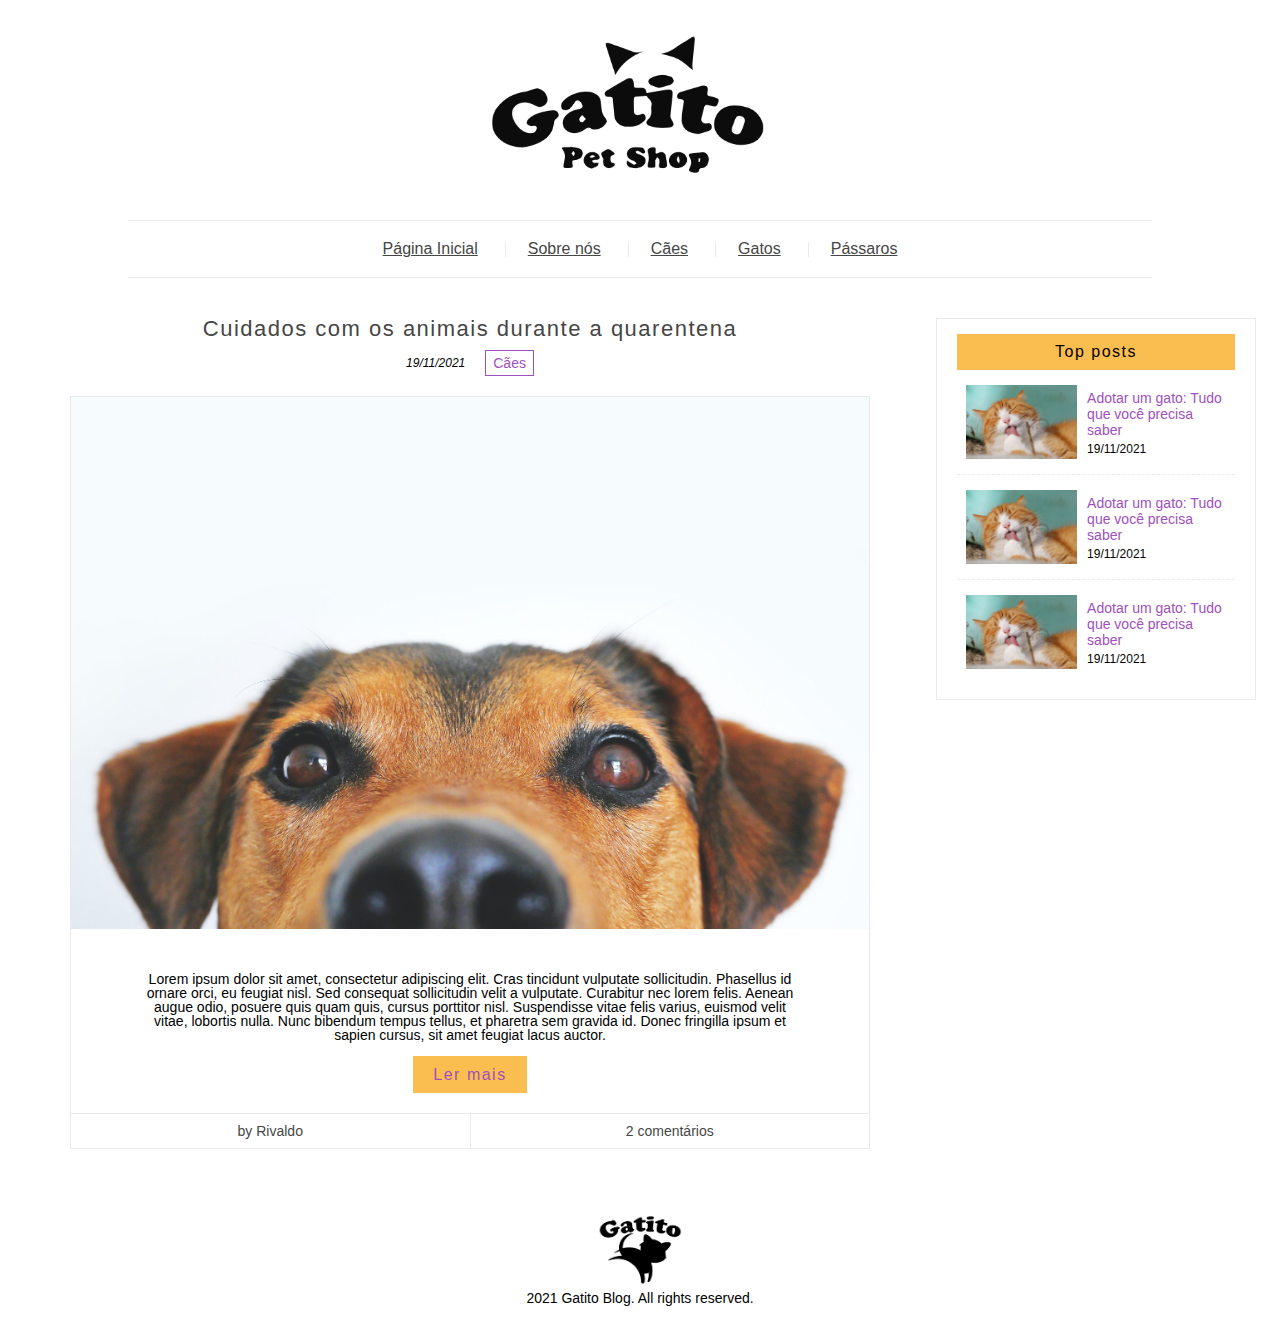
<file: index.html>
<!DOCTYPE html>
<html>

<head>
  <meta charset="UTF-8">
  <meta http-equiv="X-UA-Compatible" content="IE=edge">
  <meta name="viewport" content="width=device-width, initial-scale=1.0">
  <title>Gatito Petshot</title>
  <link rel="stylesheet" href="css/reset.css">
  <link rel="stylesheet" href="css/style.css">
</head>

<body>
  <header class="header">
    <figure class="header__logo">
      <img src="assets/img/logo.png" alt="Logo com um imagem de gatinho" class="header__img">
    </figure>
    <nav class="header__menu menu">
      <ul class="menu__list">
        <li class="menu__links"><a href="index.html" class="menu__link">Página Inicial</a></li>
        <li class="menu__links"><a href="about.html" class="menu__link">Sobre nós</a></li>
        <li class="menu__links"><a href="index.html" class="menu__link">Cães</a></li>
        <li class="menu__links"><a href="index.html" class="menu__link">Gatos</a></li>
        <li class="menu__links"><a href="index.html" class="menu__link">Pássaros</a></li>
      </ul>
    </nav>
  </header>
  <main class="main">
    <div class="main__content">
      <article class="main__post">
        <a href="article.html" class="main__title">Cuidados com os animais durante a quarentena</a>
        <div class="main__subtitle">
          <p class="main__date">19/11/2021</p>
          <span class="main__tag">Cães</span>
        </div>
        <div class="main__details">
          <img src="assets/img/dog.jpg" alt="Cachorro" class="main__img">
          <p class="main__description">
            Lorem ipsum dolor sit amet, consectetur adipiscing elit.
            Cras tincidunt vulputate sollicitudin. Phasellus id ornare orci,
            eu feugiat nisl. Sed consequat sollicitudin velit a vulputate.
            Curabitur nec lorem felis. Aenean augue odio, posuere quis quam quis,
            cursus porttitor nisl. Suspendisse vitae felis varius,
            euismod velit vitae, lobortis nulla. Nunc bibendum tempus tellus,
            et pharetra sem gravida id. Donec fringilla ipsum et sapien cursus,
            sit amet feugiat lacus auctor.
          </p>
          <a href="#" class="main__btn">Ler mais</a>
          <div class="main__info">
            <div class="main__author">
              <p class="main__p">by Rivaldo</p>
            </div>
            <div class="main__comments">
              <a href="#" class="main__a">2 comentários</a>
            </div>
          </div>
        </div>
      </article>
    </div>
    <div class="main__sidebar sidebar">
      <aside class="sidebar__top">
        <p class="sidebar__title">Top posts</p>
        <ul class="sidebar__posts">
          <li class="sidebar__list">
            <img src="assets/img/cat.jpg" alt="Gato" class="sidebar__img">
            <div class="sidebar__details">
              <a href="article.html" class="sidebar__post-title">Adotar um gato: Tudo que você precisa saber</a>
              <p class="sidebar__post-date">19/11/2021</p>
            </div>
          </li>
          <li class="sidebar__list">
            <img src="assets/img/cat.jpg" alt="Gato" class="sidebar__img">
            <div class="sidebar__details">
              <a href="article.html" class="sidebar__post-title">Adotar um gato: Tudo que você precisa saber</a>
              <p class="sidebar__post-date">19/11/2021</p>
            </div>
          </li>
          <li class="sidebar__list">
            <img src="assets/img/cat.jpg" alt="Gato" class="sidebar__img">
            <div class="sidebar__details">
              <a href="article.html" class="sidebar__post-title">Adotar um gato: Tudo que você precisa saber</a>
              <p class="sidebar__post-date">19/11/2021</p>
            </div>
          </li>
        </ul>
      </aside>
    </div>
  </main>
  <footer class="footer">
    <img src="assets/img/footer-logo.png" alt="Footer logo com imagem de um pety" class="footer__logo">
    <p class="footer__txt">2021 Gatito Blog. All rights reserved.</p>
  </footer>
</body>

</html>
</file>
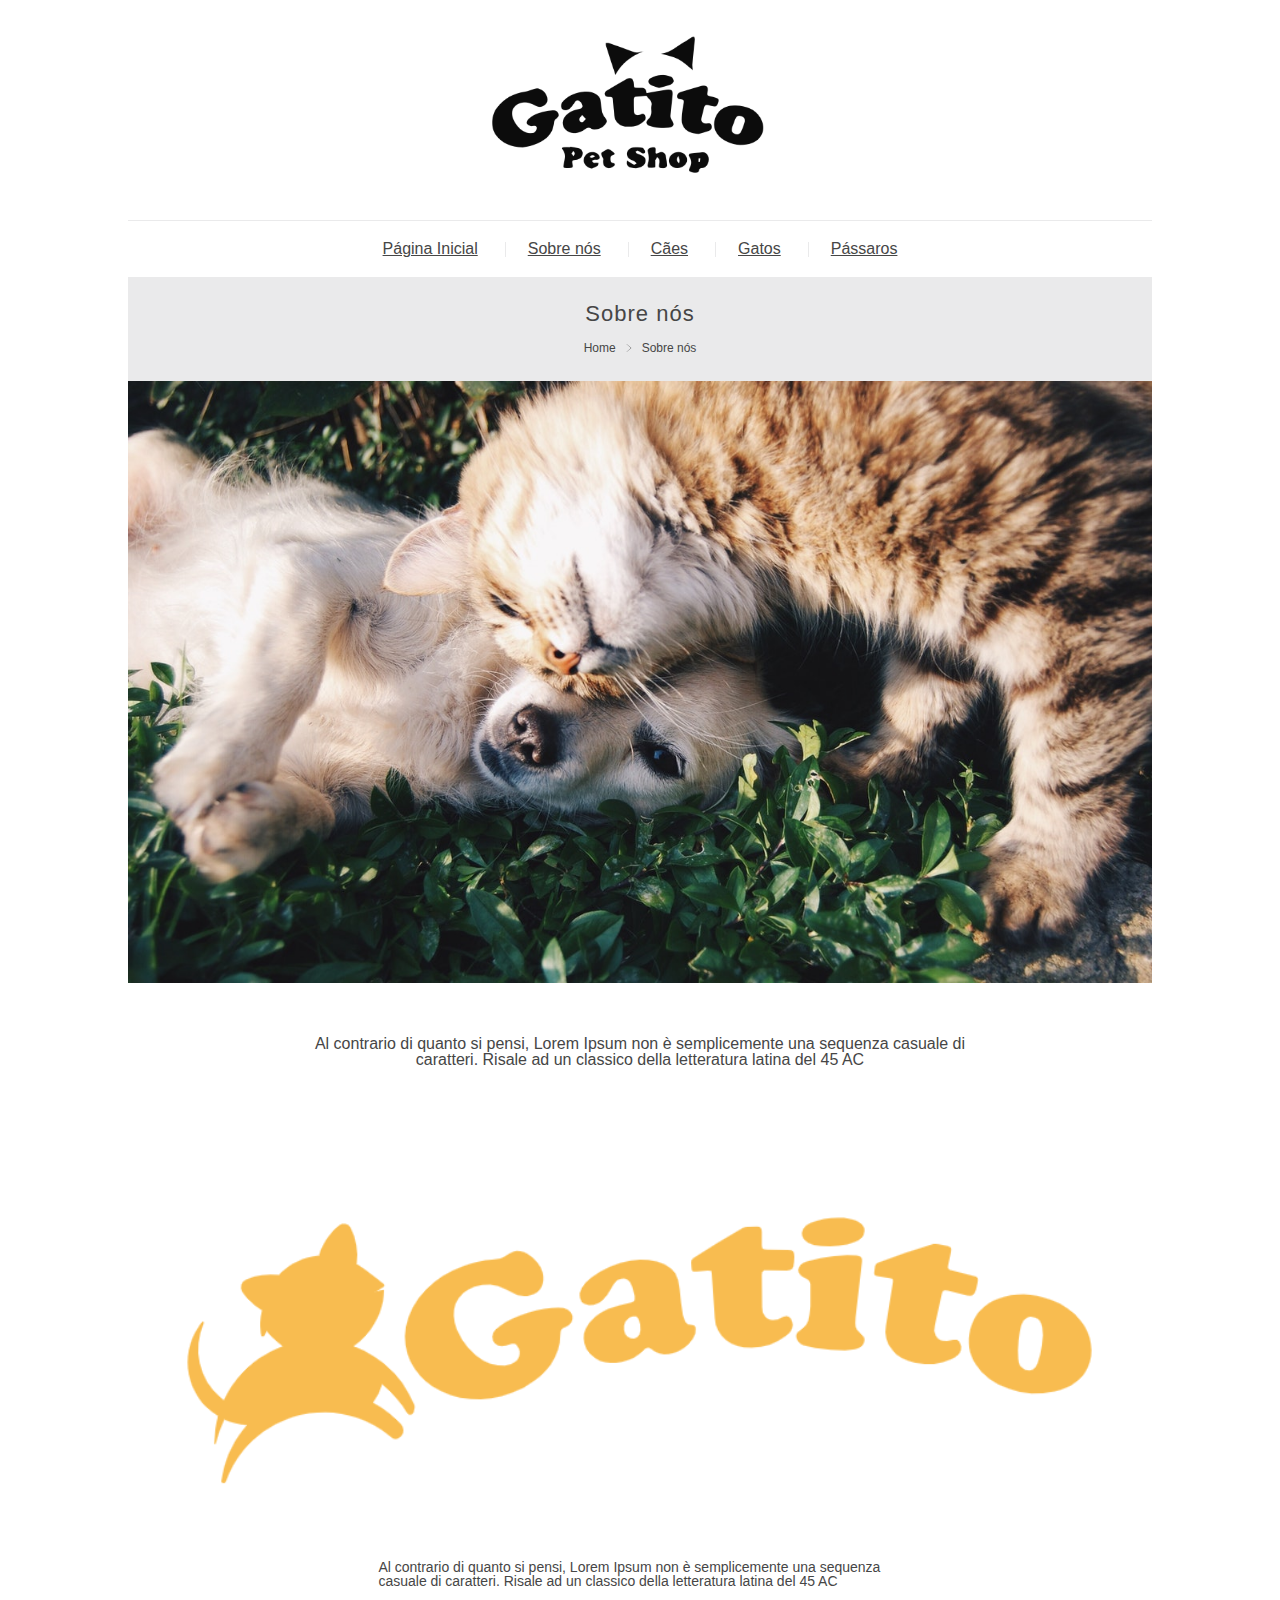
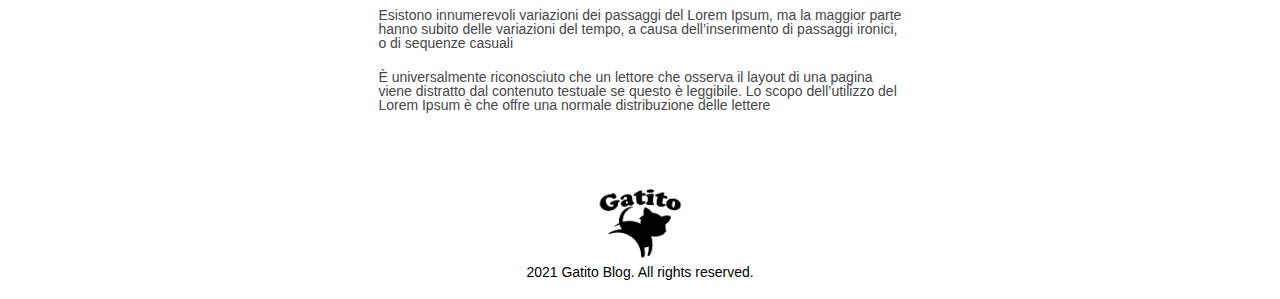
<file: about.html>
<!DOCTYPE html>
<html>

<head>
  <meta charset="UTF-8">
  <meta http-equiv="X-UA-Compatible" content="IE=edge">
  <meta name="viewport" content="width=device-width, initial-scale=1.0">
  <title>Gatito Petshot</title>
  <link rel="stylesheet" href="css/reset.css">
  <link rel="stylesheet" href="css/style.css">
</head>

<body>
  <header class="header">
    <figure class="header__logo">
      <img src="assets/img/logo.png" alt="Logo com um imagem de gatinho" class="header__img">
    </figure>
    <nav class="header__menu menu">
      <ul class="menu__list">
        <li class="menu__links"><a href="index.html" class="menu__link">Página Inicial</a></li>
        <li class="menu__links"><a href="about.html" class="menu__link">Sobre nós</a></li>
        <li class="menu__links"><a href="index.html" class="menu__link">Cães</a></li>
        <li class="menu__links"><a href="index.html" class="menu__link">Gatos</a></li>
        <li class="menu__links"><a href="index.html" class="menu__link">Pássaros</a></li>
      </ul>
    </nav>
  </header>
  <article class="about">
    <div class="about__title">
      <h1 class="about__h1">Sobre nós</h1>
      <div class="about__breadcrumb breadcrumb">
        <a href="index.html" class="breadcrumb__link">Home</a>
        <img src="assets/img/arrow.svg" alt="Seta" class="breadcrumb__img">
        <a href="about.html" class="breadcrumb__link">Sobre nós</a>
      </div>
    </div>
    <div class="about__content">
      <img src="assets/img/dog-cat.jpg" alt="Dog and cat" class="about__img">
      <p class="about__intro">Al contrario di quanto si pensi, Lorem Ipsum non è semplicemente una sequenza casuale di
        caratteri. Risale ad un classico della letteratura latina del 45 AC</p>
      <div class="about__split">
        <img src="assets/img/about.png" alt="Gatito" class="about__img_description">
        <div class="about__txt">
          <p class="about__p">Al contrario di quanto si pensi, Lorem Ipsum non è semplicemente una sequenza casuale di
            caratteri. Risale ad un classico della letteratura latina del 45 AC</p>
          <p class="about__p">Esistono innumerevoli variazioni dei passaggi del Lorem Ipsum, ma la maggior parte hanno
            subito delle variazioni del tempo, a causa dell’inserimento di passaggi ironici, o di sequenze casuali</p>
          <p class="about__p">È universalmente riconosciuto che un lettore che osserva il layout di una pagina viene
            distratto dal contenuto testuale se questo è leggibile. Lo scopo dell’utilizzo del Lorem Ipsum è che offre
            una normale distribuzione delle lettere</p>
        </div>
      </div>
    </div>
  </article>
  <footer class="footer">
    <img src="assets/img/footer-logo.png" alt="Footer logo com imagem de um pety" class="footer__logo">
    <p class="footer__txt">2021 Gatito Blog. All rights reserved.</p>
  </footer>
</body>

</html>
</file>
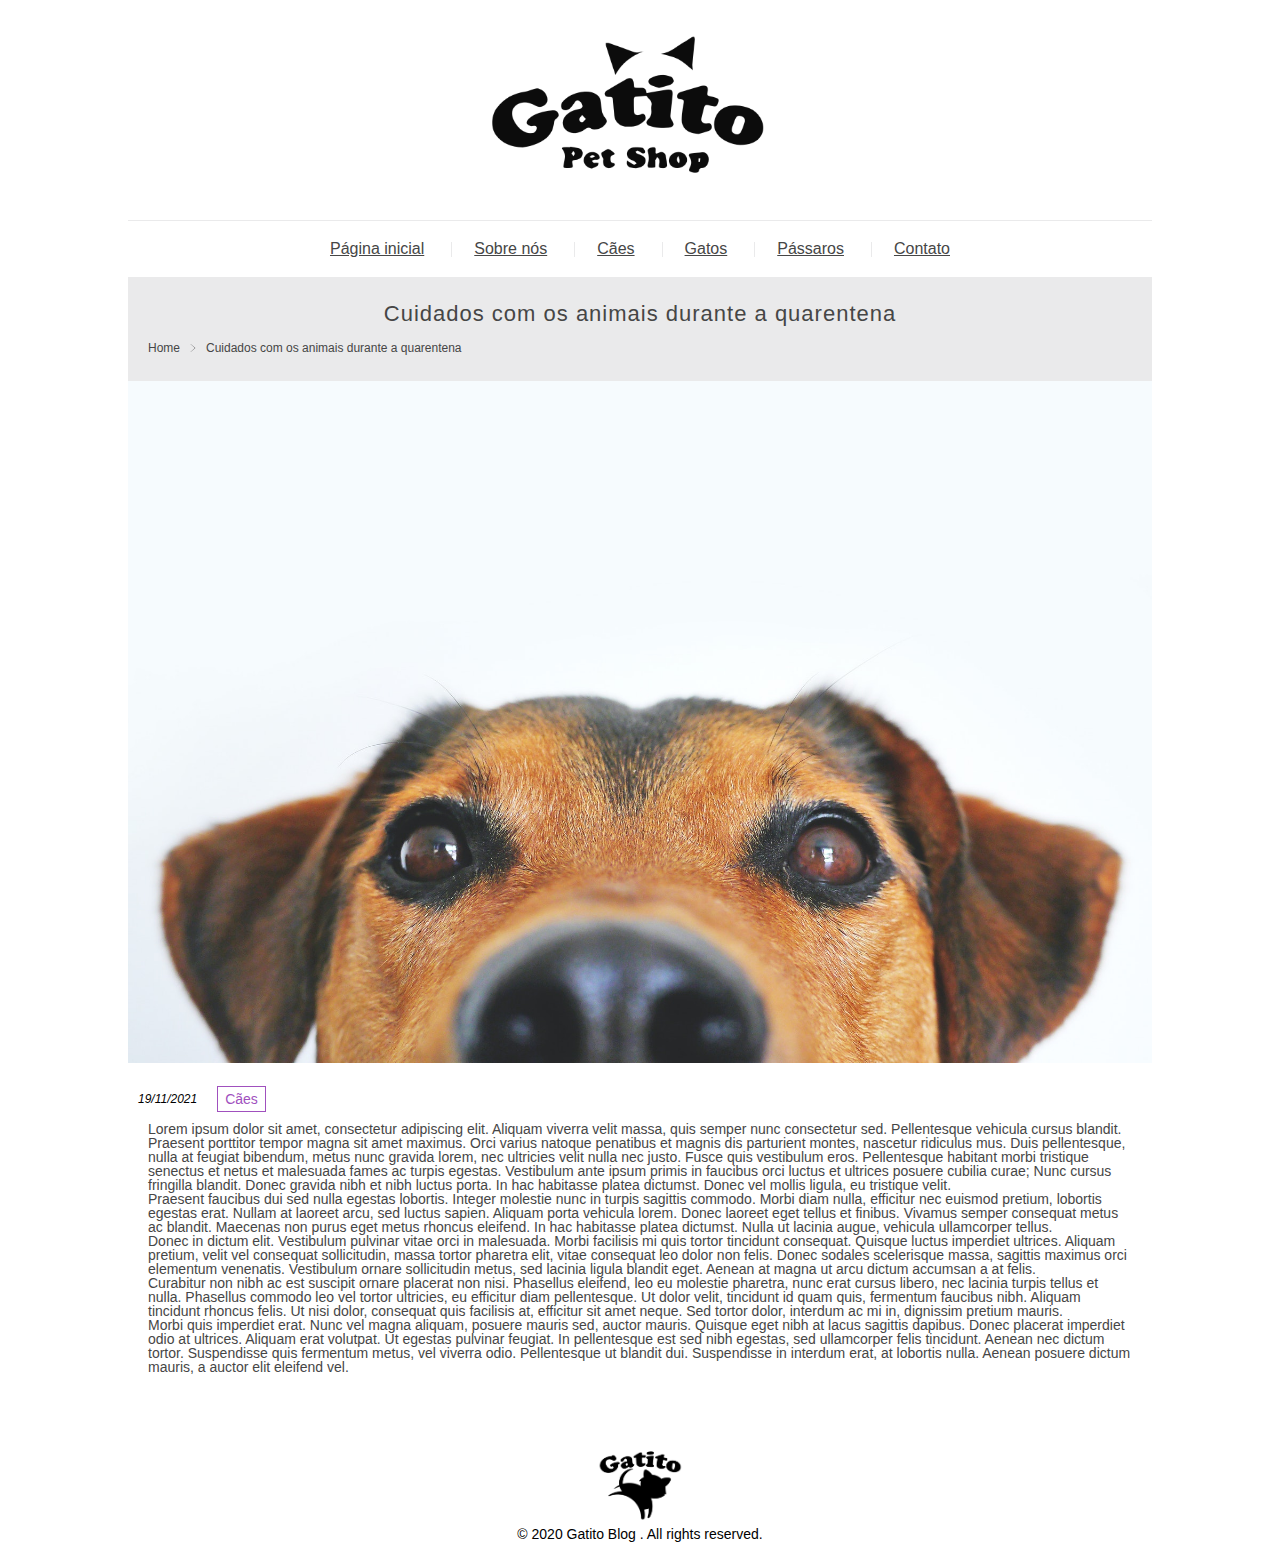
<file: article.html>
<!DOCTYPE html>
<html>

<head>
  <title>Gatito PetShop</title>
  <meta name="viewport" content="width=device-width, initial-scale=1" />
  <link rel="stylesheet" href="css/style.css">
  <link rel="stylesheet" href="css/reset.css">
</head>

<body>
  <header class="header">
    <figure class="header__logo">
      <img src="assets/img/logo.png" alt="Logo" class="header__img" />
    </figure>
    <nav class="header__menu menu">
      <ul class="menu__list">
        <li class="menu__links"><a href="index.html" class="menu__link">Página inicial</a></li>
        <li class="menu__links"><a href="about.html" class="menu__link">Sobre nós</a></li>
        <li class="menu__links"><a href="collection.html" class="menu__link">Cães</a></li>
        <li class="menu__links"><a href="collection.html" class="menu__link">Gatos</a></li>
        <li class="menu__links"><a href="collection.html" class="menu__link">Pássaros</a></li>
        <li class="menu__links"><a href="contact.html" class="menu__link">Contato</a></li>
      </ul>
    </nav>
  </header>

  <article class="article">
    <div class="article__title">
      <h1 class="article__h1">Cuidados com os animais durante a quarentena</h1>
      <div class="article__breadcrumb breadcrumb">
        <a href="index.html" class="breadcrumb__link">Home</a>
        <img src="assets/img/arrow.svg" alt="Seta para voltar para inicio" class="breadcrumb__img" />
        <a href="article.html" class="breadcrumb__link">Cuidados com os animais durante a quarentena</a>
      </div>
    </div>
    <img src="assets/img/dog.jpg" alt="Cachorro" class="article__img" />
    <div class="article__details">
      <span class="article__date">19/11/2021</span>
      <span class="article__tag">Cães</span>
    </div>
    <div class="article__content">
      <p>Lorem ipsum dolor sit amet, consectetur adipiscing elit. Aliquam viverra velit massa, quis semper nunc
        consectetur sed. Pellentesque vehicula cursus blandit. Praesent porttitor tempor magna sit amet maximus. Orci
        varius natoque penatibus et magnis dis parturient montes, nascetur ridiculus mus. Duis pellentesque, nulla at
        feugiat bibendum, metus nunc gravida lorem, nec ultricies velit nulla nec justo. Fusce quis vestibulum eros.
        Pellentesque habitant morbi tristique senectus et netus et malesuada fames ac turpis egestas. Vestibulum ante
        ipsum primis in faucibus orci luctus et ultrices posuere cubilia curae; Nunc cursus fringilla blandit. Donec
        gravida nibh et nibh luctus porta. In hac habitasse platea dictumst. Donec vel mollis ligula, eu tristique
        velit.</p>

      <p>Praesent faucibus dui sed nulla egestas lobortis. Integer molestie nunc in turpis sagittis commodo. Morbi diam
        nulla, efficitur nec euismod pretium, lobortis egestas erat. Nullam at laoreet arcu, sed luctus sapien. Aliquam
        porta vehicula lorem. Donec laoreet eget tellus et finibus. Vivamus semper consequat metus ac blandit. Maecenas
        non purus eget metus rhoncus eleifend. In hac habitasse platea dictumst. Nulla ut lacinia augue, vehicula
        ullamcorper tellus.</p>

      <p>Donec in dictum elit. Vestibulum pulvinar vitae orci in malesuada. Morbi facilisis mi quis tortor tincidunt
        consequat. Quisque luctus imperdiet ultrices. Aliquam pretium, velit vel consequat sollicitudin, massa tortor
        pharetra elit, vitae consequat leo dolor non felis. Donec sodales scelerisque massa, sagittis maximus orci
        elementum venenatis. Vestibulum ornare sollicitudin metus, sed lacinia ligula blandit eget. Aenean at magna ut
        arcu dictum accumsan a at felis.</p>

      <p>Curabitur non nibh ac est suscipit ornare placerat non nisi. Phasellus eleifend, leo eu molestie pharetra, nunc
        erat cursus libero, nec lacinia turpis tellus et nulla. Phasellus commodo leo vel tortor ultricies, eu efficitur
        diam pellentesque. Ut dolor velit, tincidunt id quam quis, fermentum faucibus nibh. Aliquam tincidunt rhoncus
        felis. Ut nisi dolor, consequat quis facilisis at, efficitur sit amet neque. Sed tortor dolor, interdum ac mi
        in, dignissim pretium mauris.</p>

      <p>Morbi quis imperdiet erat. Nunc vel magna aliquam, posuere mauris sed, auctor mauris. Quisque eget nibh at
        lacus sagittis dapibus. Donec placerat imperdiet odio at ultrices. Aliquam erat volutpat. Ut egestas pulvinar
        feugiat. In pellentesque est sed nibh egestas, sed ullamcorper felis tincidunt. Aenean nec dictum tortor.
        Suspendisse quis fermentum metus, vel viverra odio. Pellentesque ut blandit dui. Suspendisse in interdum erat,
        at lobortis nulla. Aenean posuere dictum mauris, a auctor elit eleifend vel.</p>
    </div>
  </article>

  <footer class="footer">
    <img src="assets/img/footer-logo.png" alt="Footer logo" class="footer__logo" />
    <p class="footer__txt">© 2020 Gatito Blog . All rights reserved.</p>
  </footer>
</body>

</html>
</file>
<file: css/style.css>
@charset "UTF-8";
.main .sidebar__post-title, .article .breadcrumb__link {
  text-decoration: none;
}

.main .sidebar__post-title:hover, .article .breadcrumb__link:hover {
  text-decoration: underline;
}

.header {
  font-family: Arial, Helvetica, sans-serif;
}
.header__logo {
  text-align: center;
}
.header__img {
  max-width: 350px;
}
.header .menu__list {
  display: flex;
  justify-content: center;
  border-top: 1px solid #eaeaeb;
  border-bottom: 1px solid #eaeaeb;
  margin-left: auto;
  margin-right: auto;
}
@media (max-width: 767.98px) {
  .header .menu__list {
    width: 90%;
    padding: 15px 0;
    flex-wrap: wrap;
  }
}
@media (min-width: 767px) and (max-width: 1199.98px) {
  .header .menu__list {
    width: 80%;
    padding: 20px 0;
  }
}
@media (min-width: 1200px) {
  .header .menu__list {
    width: 80%;
    padding: 20px 0;
  }
}
.header .menu__links {
  position: relative;
}
@media (max-width: 767.98px) {
  .header .menu__links {
    padding: 5px 0;
  }
}
.header .menu__links:not(:last-child)::after {
  content: "";
  position: absolute;
  top: 0;
  bottom: 0;
  right: -3px;
  margin: auto;
  height: 15px;
  width: 1px;
  background-color: #eaeaeb;
}
.header .menu__link {
  padding: 0 25px;
  color: #464646;
}
.header .menu__link:hover {
  color: #A050BE;
}

/* Este trecho de estilo se refere 
ao rodapé do nosso blog*/
.footer {
  text-align: center;
  padding: 20px 0;
  font-family: Arial, Helvetica, sans-serif;
  position: relative;
  bottom: 0;
  left: 50%;
  transform: translateX(-50%);
}
.footer__logo {
  max-width: 100px;
}
.footer__txt {
  margin: auto;
  font-size: 0.875rem;
}

.about {
  width: 80%;
  margin: 0 auto 40px;
  font-family: Arial, Helvetica, sans-serif;
}
.about__title {
  background-color: #eaeaeb;
  text-align: center;
  padding: 20px;
}
.about__h1 {
  font-size: 22px;
  color: #464646;
  letter-spacing: 1px;
  margin-top: 5px;
  margin-bottom: 10px;
  margin-left: 0;
  margin-right: 0;
}
.about .breadcrumb {
  display: flex;
  justify-content: center;
  align-items: center;
}
.about .breadcrumb__link {
  font-size: 12px;
  text-decoration: none;
  color: #464646;
}
.about .breadcrumb__link:hover {
  text-decoration: underline;
  color: #A050BE;
}
.about .breadcrumb__img {
  width: 10px;
  margin: 8px;
}
.about__img {
  width: 100%;
  margin-bottom: 20px;
}
.about__intro {
  font-weight: 100;
  color: #464646;
  width: 70%;
  margin: 30px auto;
  text-align: center;
  font-size: 16px;
}
.about__split {
  display: flex;
  justify-content: center;
  flex-wrap: wrap;
  align-items: center;
}
.about__img-description {
  width: 45%;
}
.about__txt {
  width: calc(100% - 45%);
}
.about__p {
  font-size: 14px;
  padding: 10px 20px;
  color: #464646;
}

.article {
  width: 80%;
  margin: 0 auto 40px;
  font-family: Arial, Helvetica, sans-serif;
}
.article__title {
  background-color: #eaeaeb;
  text-align: center;
  padding: 20px;
}
.article__h1 {
  font-size: 22px;
  color: #464646;
  letter-spacing: 1px;
  margin-top: 5px;
  margin-bottom: 10px;
  margin-left: 0;
  margin-right: 0;
}
.article .breadcrumb {
  display: flex;
  property: center;
  align-items: center;
}
.article .breadcrumb__link {
  font-size: 12px;
  color: #464646;
}
.article .breadcrumb__link:hover {
  color: #A050BE;
}
.article .breadcrumb__img {
  width: 10px;
  margin: 8px;
}
.article__img {
  margin-bottom: 20px;
  width: 100%;
}
.article__details {
  display: flex;
  property: center;
  align-items: center;
}
.article__date {
  margin: 0 10px;
  font-size: 12px;
  font-style: italic;
}
.article__tag {
  font-size: 14px;
  padding: 5px 7px;
  color: #A050BE;
  border: 1px solid #A050BE;
  margin: 0 10px;
}
.article__content {
  font-weight: 100;
  font-size: 14px;
  color: #464646;
  padding: 10px 20px;
}

.main {
  display: flex;
  justify-content: center;
  flex-wrap: wrap;
  font-family: Arial, Helvetica, sans-serif;
}
.main__content {
  width: 70%;
  padding: 40px 8px;
}
@media (max-width: 767.98px) {
  .main__content {
    width: 100%;
  }
}
.main__post {
  text-align: center;
  max-width: 800px;
  margin-left: auto;
  margin-right: auto;
}
.main__title {
  text-decoration: none;
  font-size: 1.375rem;
  color: #464646;
  letter-spacing: 1.5px;
}
.main__title:hover {
  color: #A050BE;
}
.main__subtitle {
  display: flex;
  justify-content: center;
  align-items: center;
  margin-top: 10px;
  margin-bottom: 20px;
}
.main__date {
  font-size: 0.75rem;
  margin: 0 10px;
  font-style: italic;
}
.main__tag {
  font-size: 0.875rem;
  padding: 5px 7px;
  color: #A050BE;
  border: 1px solid #A050BE;
  margin: 0 10px;
}
.main__details {
  border: 1px solid #eaeaeb;
}
.main__img {
  width: 100%;
}
.main__description {
  padding: 40px 0 25px;
  max-width: 650px;
  margin-left: auto;
  margin-right: auto;
  font-size: 0.875rem;
}
.main__btn {
  text-decoration: none;
  font-size: 1rem;
  letter-spacing: 1.5px;
  color: #A050BE;
  background-color: #FABE50;
  padding: 10px 20px;
  transition: 0.3s;
}
.main__btn:hover {
  color: #FABE50;
  background-color: #A050BE;
}
.main__info {
  display: flex;
  justify-content: space-between;
  align-items: center;
  border-top: 1px solid #eaeaeb;
  margin-top: 30px;
}
.main__author {
  width: 50%;
  border-right: 1px solid #eaeaeb;
}
.main__p {
  font-size: 0.875rem;
  color: #464646;
  margin-top: 10px;
  margin-bottom: 10px;
}
.main__comments {
  width: 50%;
}
.main__a {
  text-decoration: none;
  font-size: 0.875rem;
  color: #464646;
  margin-top: 10px;
  margin-bottom: 10px;
}
.main__a:hover {
  color: #A050BE;
}
.main__sidebar {
  width: 25%;
  padding: 40px 10px;
}
.main .sidebar__top {
  border: 1px solid #eaeaeb;
  padding: 15px 20px;
}
.main .sidebar__title {
  background-color: #FABE50;
  text-align: center;
  padding: 10px 20px;
  margin: 0;
  letter-spacing: 1.5px;
}
.main .sidebar__posts {
  margin: 0;
  padding: 0;
  list-style: none;
}
.main .sidebar__list {
  display: flex;
  justify-content: center;
  flex-wrap: wrap;
  align-items: center;
  padding: 15px 0;
}
.main .sidebar__list:not(:last-child) {
  border-bottom: 1px dashed #eaeaeb;
}
.main .sidebar__img {
  width: 40%;
}
.main .sidebar__details {
  width: 50%;
  padding-left: 10px;
}
.main .sidebar__post-title {
  font-size: 0.875rem;
  color: #A050BE;
}
.main .sidebar__post-date {
  font-size: 0.75rem;
  margin: 5px 0 0 0;
}

/*# sourceMappingURL=style.css.map */
</file>
